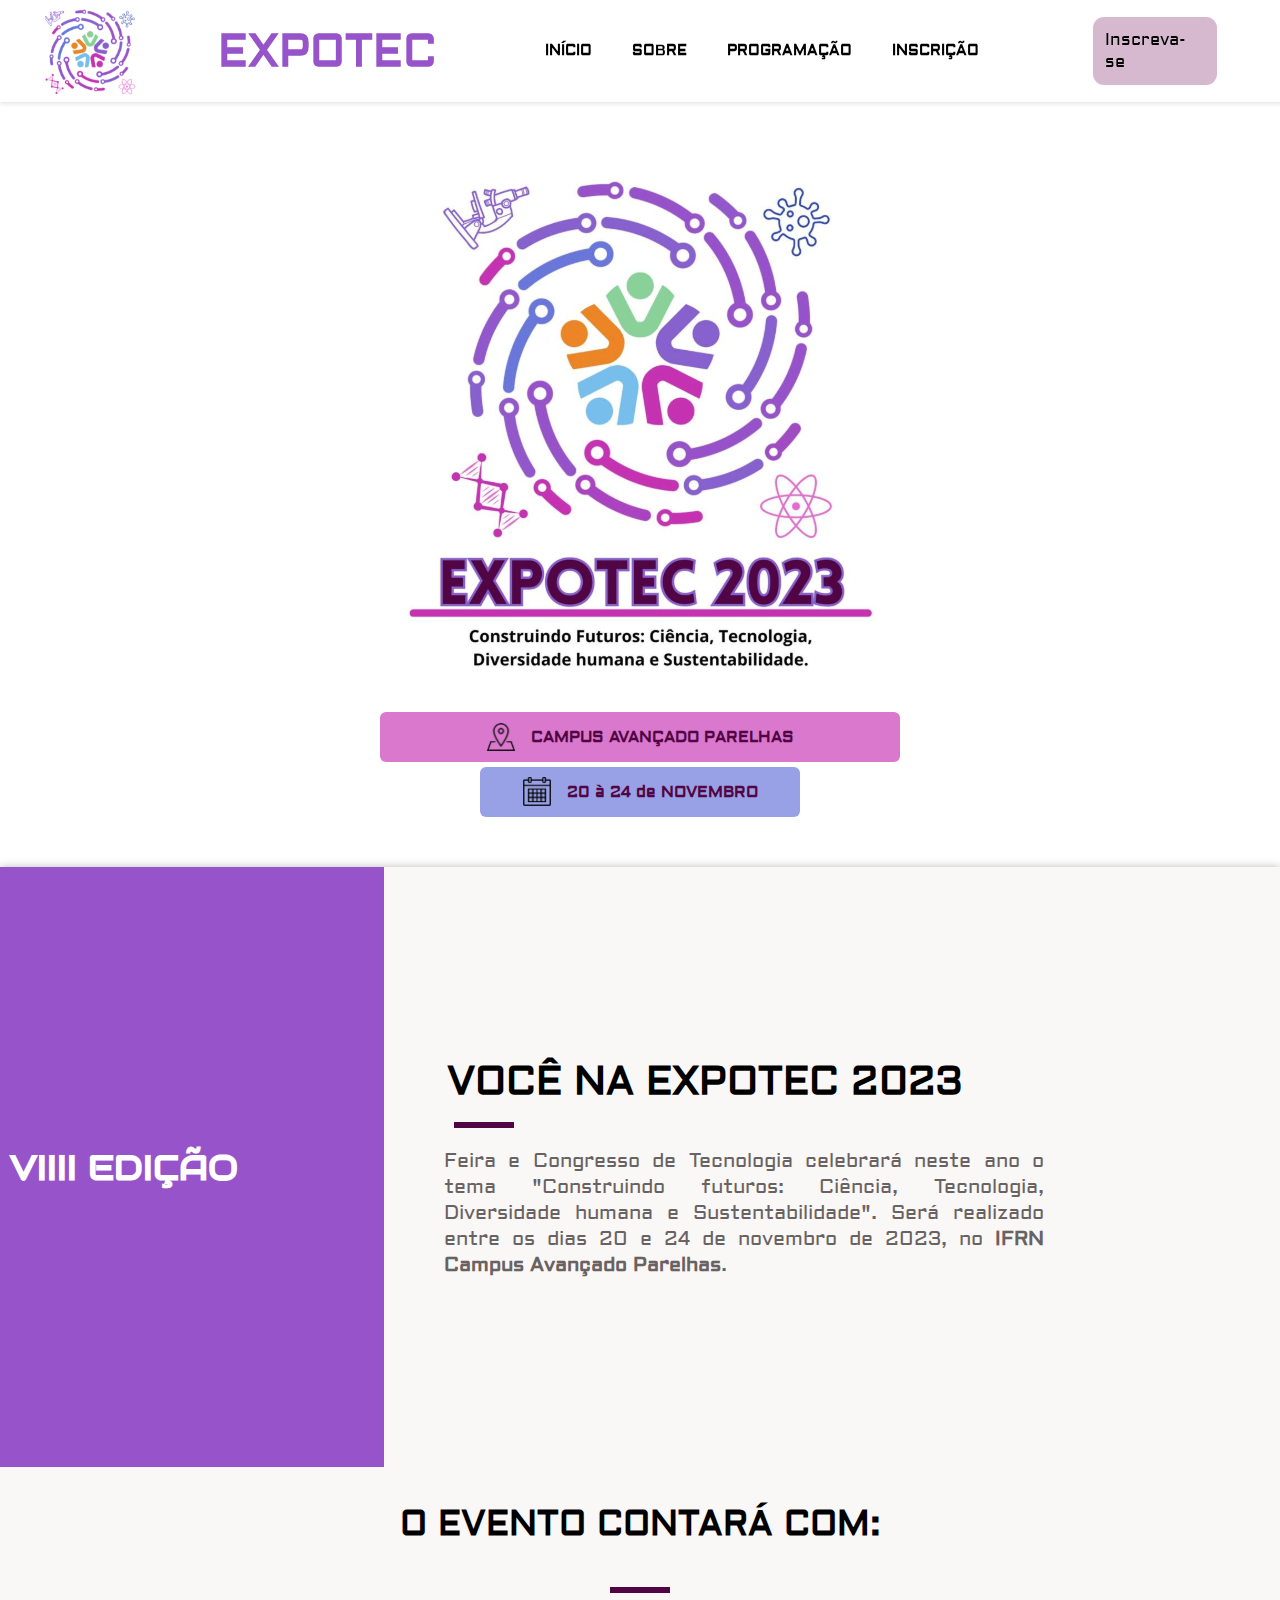
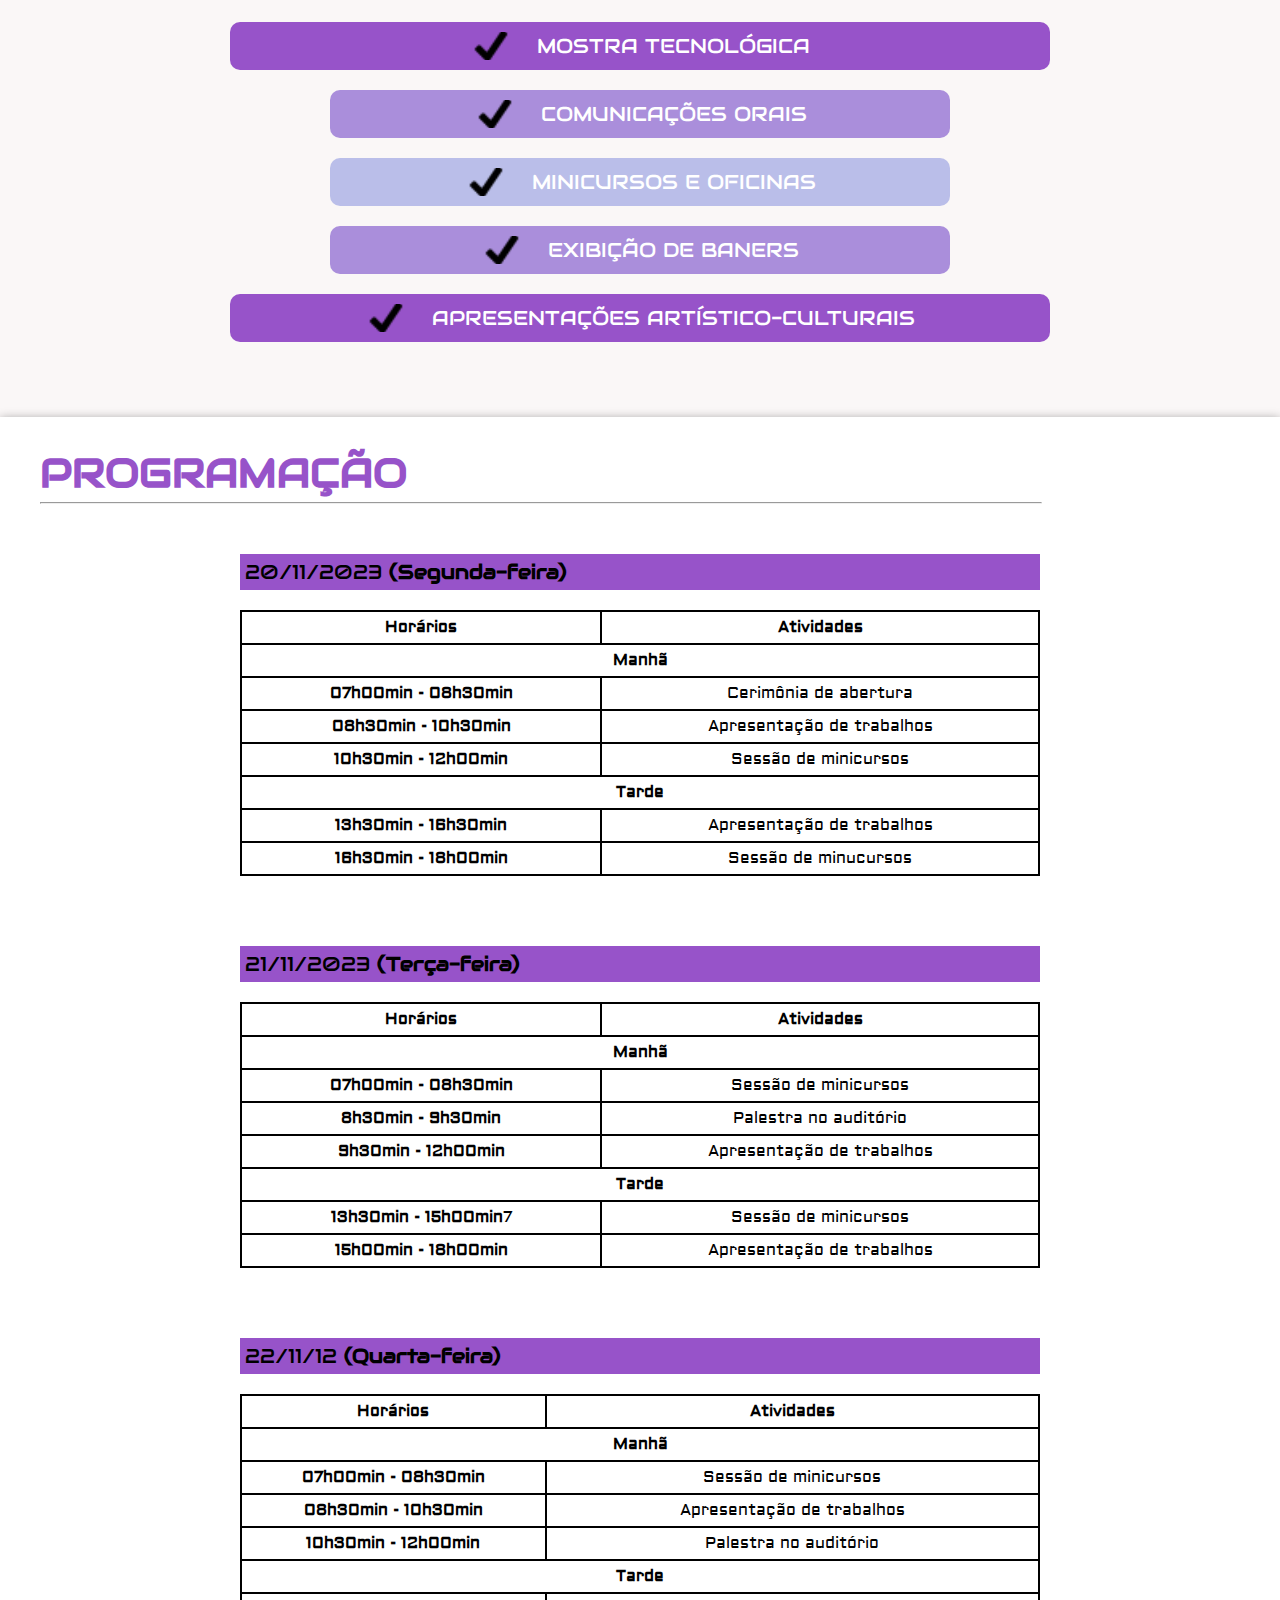
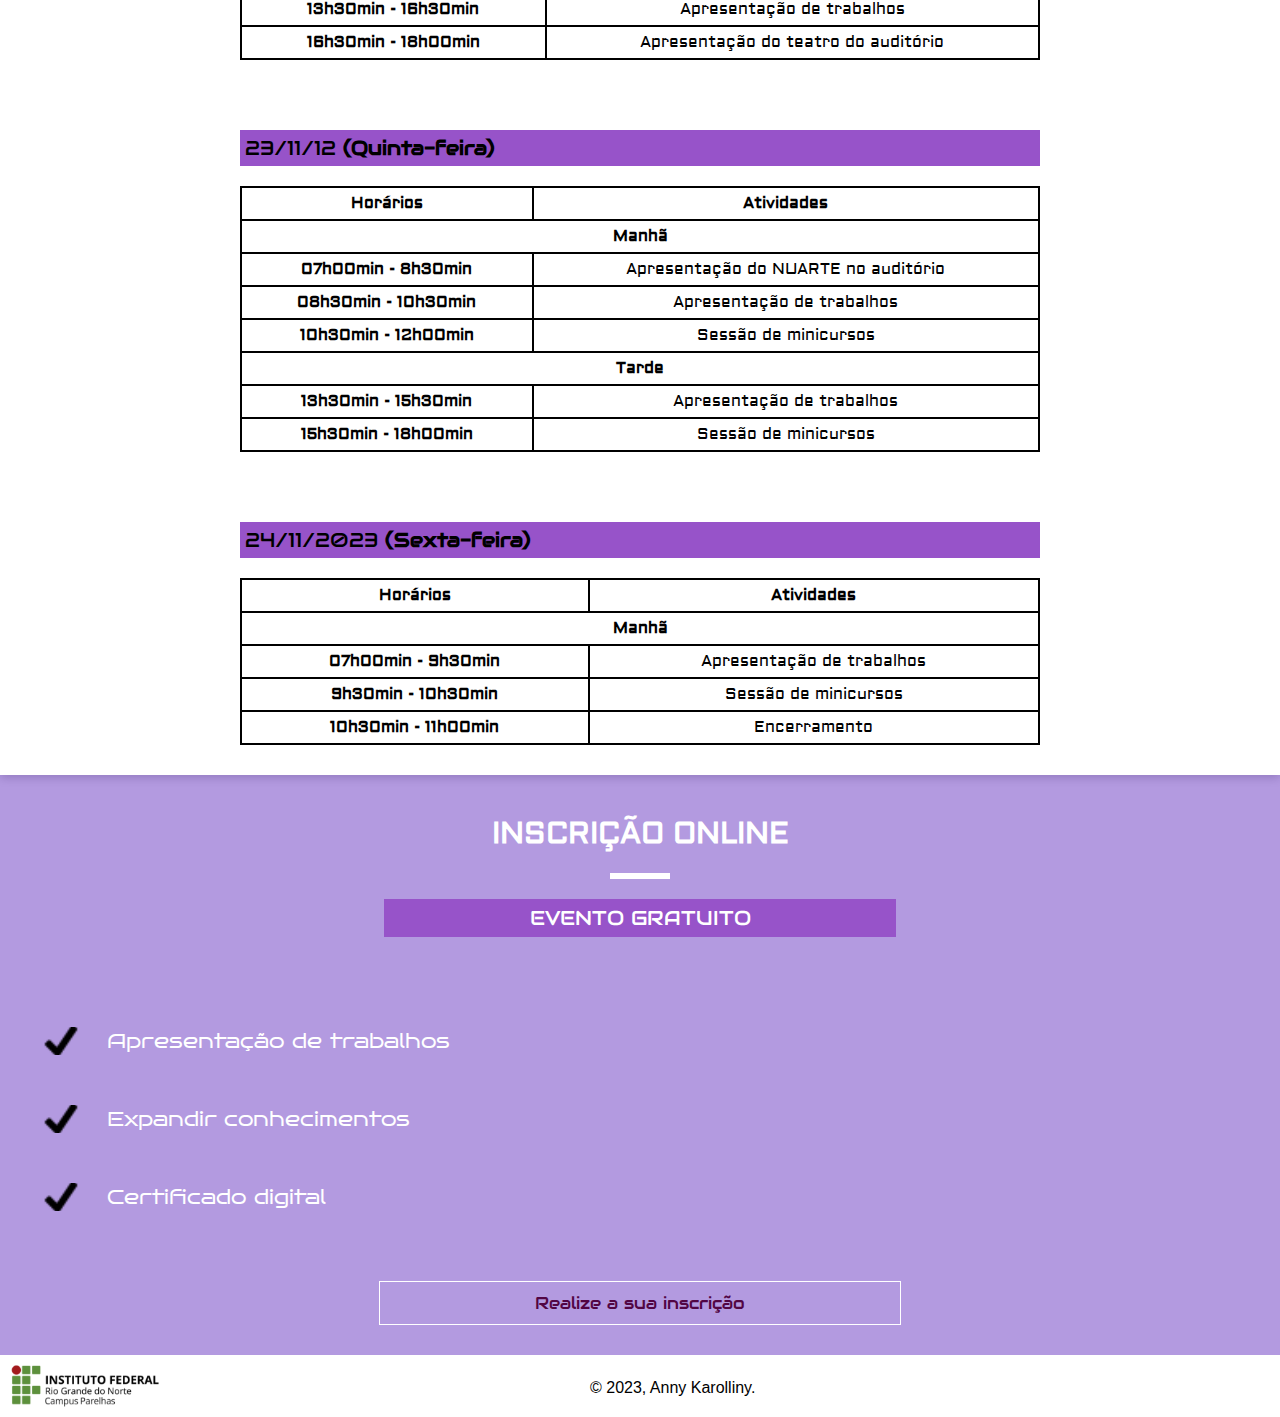
<file: index.html>
<!DOCTYPE html>
<html lang="en">
<head>
    <meta charset="UTF-8">
    <meta name="viewport" content="width=device-width, initial-scale=1.0">
    <title>EXPOTEC 2023</title>
    <link rel="shortcut icon" href="assets/imagens/if.jpg" type="image/x-icon">
    <link rel="stylesheet" href="assets/css/index.css">
</head>
<body>
    <header class="cabecalho">
        <img src="assets/imagens/logo.svg" alt="Logo EXPOTEC 2023">
        <h2 id="expotec">EXPOTEC</h2>
        <nav class="cabecalho-menu">
            <a href="#inicio">Início</a>
            <a href="#sobre">Sobre</a>
            <a href="#programacao">Programação</a>
            <a href="#inscricao">Inscrição</a>
        </nav>
        <a href="form.html" id="inscrever">Inscreva-se</a>
    </header>

    <main>
        <section id="inicio">
            <div class="logo-expotec">
                <img src="assets/imagens/logo_expotec.svg" alt="Logo EXPOTEC 2023">
            </div>

            <span>
                <div class="local"> 
                    <img src="assets/imagens/icone_localizacao.svg" alt="Ícone de localização">
                    <p>Campus Avançado Parelhas</p>
                </div>
                <div class="data">
                    <img src="assets/imagens/icone_calendario.svg" alt="Ícone de calendário">
                    <p>20 à 24 de NOVEMBRO</p>
                </div>
            </span>
        </section>

        <section id="sobre">
            <section class="fragmento">
                <h2>VIIII edição</h2>
            </section>

            <div class="informativo">
                <h2>Você na EXPOTEC 2023</h2>
                <hr>
                <p>Feira e Congresso de Tecnologia celebrará neste ano o tema "Construindo futuros: Ciência, Tecnologia, Diversidade humana e Sustentabilidade". Será realizado entre os dias 20 e 24 de novembro de 2023, no <strong>IFRN Campus Avançado Parelhas</strong>.</p>
            </div>
        </section>

        <section class="atributos">
            <div class="introducao">
                <h2>O evento contará com:</h2>
                <hr>
            </div>

            <div class="lista">
                <div id="div1">
                    <img src="assets/imagens/icone_check.svg" alt="Ícone de checagem">
                    <p>Mostra tecnológica</p>
                </div>
                <div id="div2">
                    <img src="assets/imagens/icone_check.svg" alt="Ícone de checagem">
                    <p>Comunicações orais</p>
                </div>
                <div id="div3">
                    <img src="assets/imagens/icone_check.svg" alt="Ícone de checagem">
                    <p>Minicursos e oficinas</p>
                </div>
                <div id="div4">
                    <img src="assets/imagens/icone_check.svg" alt="Ícone de checagem">
                    <p>Exibição de baners</p>
                </div>
                <div id="div5">
                    <img src="assets/imagens/icone_check.svg" alt="Ícone de checagem">
                    <p>Apresentações artístico-culturais</p>
                </div>
            </div>
        </section>

        <section id="programacao">
            <h2>Programação</h2>
            <hr>

            <div class="tabelas">
                <div class="tabela">
                    <p>20/11/2023 <strong>(Segunda-feira)</strong></p>
                    <table>
                        <thead>
                            <tr>
                                <th>Horários</th>
                                <th>Atividades</th>
                            </tr>
                        </thead>
                        <tbody>
                            <tr>
                                <th colspan="2">Manhã</th>
                            </tr>
                            <tr>
                                <td><strong>07h00min - 08h30min</strong></td>
                                <td>Cerimônia de abertura</td>
                            </tr>
                            <tr>
                                <td><strong>08h30min - 10h30min</strong></td>
                                <td>Apresentação de trabalhos</td>
                            </tr>
                            <tr>
                                <td><strong>10h30min - 12h00min</strong></td>
                                <td>Sessão de minicursos</td>
                            </tr>
                            <tr>
                                <th colspan="2">Tarde</th>
                            </tr>
                            <tr>
                                <td><strong>13h30min - 16h30min</strong></td>
                                <td>Apresentação de trabalhos</td>
                            </tr>
                            <tr>
                                <td><strong>16h30min - 18h00min</strong></td>
                                <td>Sessão de minucursos</td>
                            </tr>
                        </tbody>
                    </table>
                </div>
                <div class="tabela">
                    <p>21/11/2023 <strong>(Terça-feira)</strong></p>
                    <table>
                        <thead>
                            <tr>
                                <th>Horários</th>
                                <th>Atividades</th>
                            </tr>
                        </thead>
                        <tbody>
                            <tr>
                                <th colspan="2">Manhã</th>
                            </tr>
                            <tr>
                                <td><strong>07h00min - 08h30min</strong></td>
                                <td>Sessão de minicursos</td>
                            </tr>
                            <tr>
                                <td><strong>8h30min - 9h30min</strong></td>
                                <td>Palestra no auditório</td>
                            </tr>
                            <tr>
                                <td><strong>9h30min - 12h00min</strong></td>
                                <td>Apresentação de trabalhos</td>
                            </tr>
                            <tr>
                                <th colspan="2">Tarde</th>
                            </tr>
                            <tr>
                                <td><strong>13h30min - 15h00min</strong>7</td>
                                <td>Sessão de minicursos</td>
                            </tr>
                            <tr>
                                <td><strong>15h00min - 18h00min</strong></td>
                                <td>Apresentação de trabalhos</td>
                            </tr>
                        </tbody>
                    </table>
                </div>
                <div class="tabela">
                    <p>22/11/12 <strong>(Quarta-feira)</strong></p>
                    <table>
                        <thead>
                            <th>Horários</th>
                            <th>Atividades</th>
                        </thead>
                        <tbody>
                            <tr>
                                <th colspan="2">Manhã</th>
                            </tr>
                            <tr>
                                <td><strong>07h00min - 08h30min</strong></td>
                                <td>Sessão de minicursos</td>
                            </tr>
                            <tr>
                                <td><strong>08h30min - 10h30min</strong></td>
                                <td>Apresentação de trabalhos</td>
                            </tr>
                            <tr>
                                <td><strong>10h30min - 12h00min</strong></td>
                                <td>Palestra no auditório</td>
                            </tr>
                            <tr>
                                <th colspan="2">Tarde</th>
                            </tr>
                            <tr>
                                <td><strong>13h30min - 16h30min</strong></td>
                                <td>Apresentação de trabalhos</td>
                            </tr>
                            <tr>
                                <td><strong>16h30min - 18h00min</strong></td>
                                <td>Apresentação do teatro do auditório</td>
                            </tr>
                        </tbody>
                    </table>
                </div>
                <div class="tabela">
                    <p>23/11/12 <strong>(Quinta-feira)</strong></p>
                    <table>
                        <thead>
                            <tr>
                                <th>Horários</th>
                                <th>Atividades</th>
                            </tr>
                        </thead>
                        <tbody>
                            <tr>
                                <th colspan="2">Manhã</th>
                            </tr>
                            <tr>
                                <td><strong>07h00min - 8h30min</strong></td>
                                <td>Apresentação do NUARTE no auditório</td>
                            </tr>
                            <tr>
                                <td><strong>08h30min - 10h30min</strong></td>
                                <td>Apresentação de trabalhos</td>
                            </tr>
                            <tr>
                                <td><strong>10h30min - 12h00min</strong></td>
                                <td>Sessão de minicursos</td>
                            </tr>
                            <tr>
                                <th colspan="2">Tarde</th>
                            </tr>
                            <tr>
                                <td><strong>13h30min - 15h30min</strong></td>
                                <td>Apresentação de trabalhos</td>
                            </tr>
                            <tr>
                                <td><strong>15h30min - 18h00min</strong></td>
                                <td>Sessão de minicursos</td>
                            </tr>
                        </tbody>
                    </table>
                </div>
                <div class="tabela" id="encerramento">
                    <p>24/11/2023 <strong>(Sexta-feira)</strong></p>
                    <table>
                        <thead>
                            <tr>
                                <th>Horários</th>
                                <th>Atividades</th>
                            </tr>
                        </thead>
                        <tbody>
                            <tr>
                                <th colspan="2">Manhã</th>
                            </tr>
                            <tr>
                                <td><strong>07h00min - 9h30min</strong></td>
                                <td>Apresentação de trabalhos</td>
                            </tr>
                            <tr>
                                <td><strong>9h30min - 10h30min</strong></td>
                                <td>Sessão de minicursos</td>
                            </tr>
                            <tr>
                                <td><strong>10h30min - 11h00min</strong></td>
                                <td>Encerramento</td>
                            </tr>
                        </tbody>
                    </table>
                </div>
            </div>
        </section>

        <section id="inscricao">
            <div class="comeco">
                <h2>Inscrição online</h2>
                <hr>
                <p>Evento gratuito</p>
            </div>

            <div class="vantagens">
                <div>
                    <img src="assets/imagens/icone_check.svg" alt="Ícone de checagem">
                    <p>Apresentação de trabalhos</p>
                </div>
                <div>
                    <img src="assets/imagens/icone_check.svg" alt="Ícone de checagem">
                    <p>Expandir conhecimentos</p>
                </div>
                <div>
                    <img src="assets/imagens/icone_check.svg" alt="Ícone de checagem">
                    <p>Certificado digital</p>
                </div>
            </div>

            <div id="final">
                <a href="form.html">Realize a sua inscrição</a>
            </div>
        </section>
    </main>

    <footer>
        <img src="assets/imagens/logo-ifrn.svg" alt="Logo do IFRN Campus Parelhas">
        <p>© 2023, <a href="https://github.com/annykarolliny" target="_blank">Anny Karolliny</a>.</p>
    </footer>
</body>
</html>
</file>
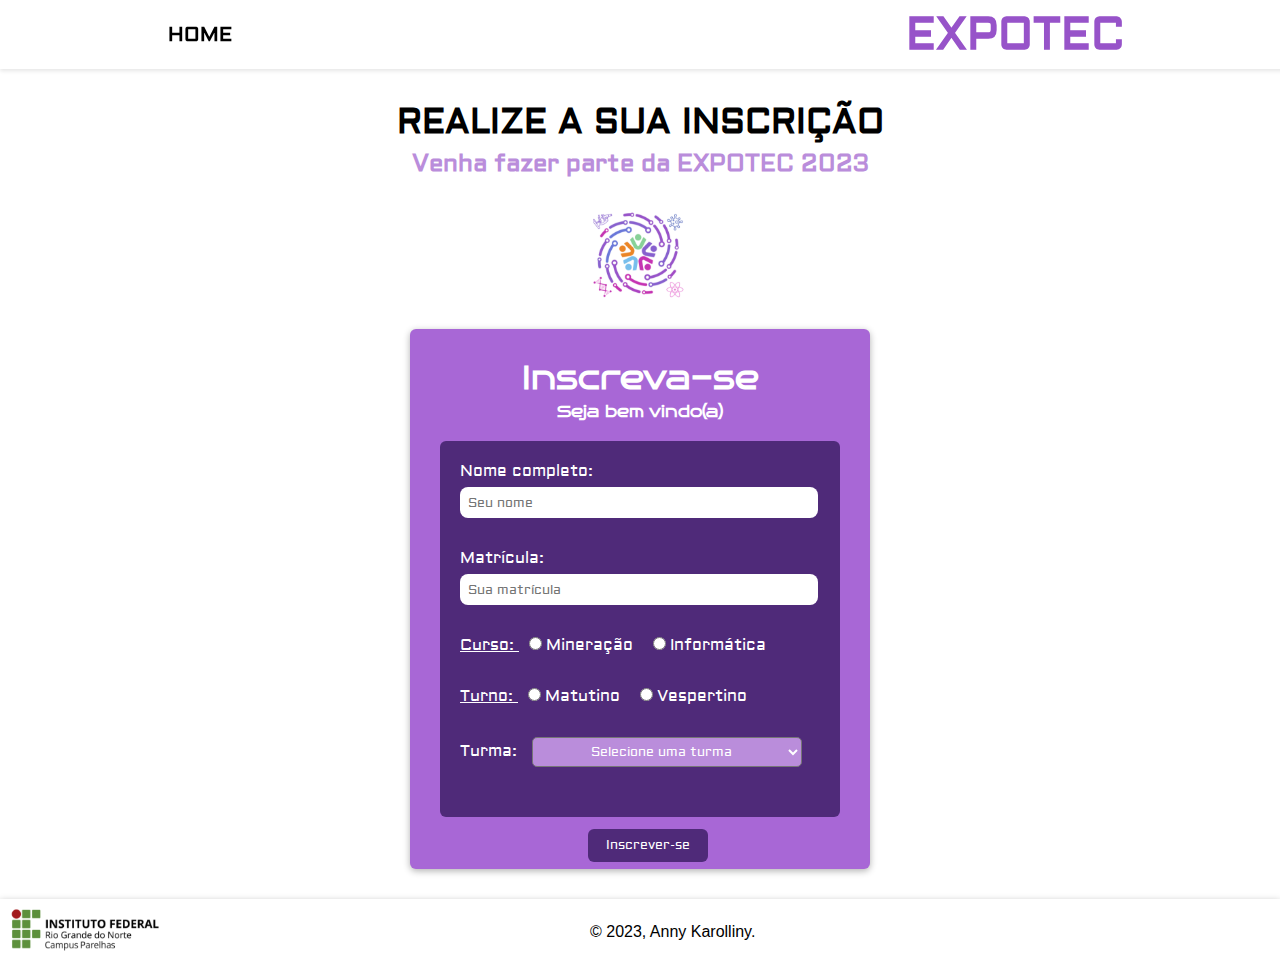
<file: form.html>
<!DOCTYPE html>
<html lang="en">
<head>
    <meta charset="UTF-8">
    <meta name="viewport" content="width=device-width, initial-scale=1.0">
    <title>Inscrição</title>
    <link rel="shortcut icon" href="assets/imagens/if.jpg" type="image/x-icon">
    <link rel="stylesheet" href="assets/css/form.css">
</head>
<body>
    <header class="cabecalho">
        <nav id="cabecalho-menu">
            <a href="index.html">Home</a>
        </nav>
        <h2 id="expotec">EXPOTEC</h2>
    </header>

    <section class="inscricao">
        <h1>Realize a sua inscrição</h1>
        <h2>Venha fazer parte da <strong>EXPOTEC 2023</strong></h2>
        <img src="assets/imagens/logo.svg" alt="Logo EXPOTEC">
    </section>

    <div id="form">
        <h1>Inscreva-se</h1>
        <p><strong>Seja bem vindo(a)</strong></p>

        <form action="#" method="post" autocomplete="on">
            <div class="espaco">
                <label for="inome">Nome completo: </label>
                <input class="texto" type="text" name="nome" id="inome" required placeholder="Seu nome" autocomplete="name">
            </div>
            <div class="espaco">
                <label for="imatricula">Matrícula: </label>
                <input class="texto" type="number" name="matricula" id="imatricula" required placeholder="Sua matrícula">
            </div>
            <div class="espaco">
                <label for="" style="text-decoration: underline;">Curso: </label>
                <input type="radio" name="turma" id="imineracao" value="mineração" style="margin-left: 10px;">
                <label for="imineracao" style="margin-right: 5px;">Mineração</label>
                <input type="radio" name="turma" id="iinformatica" value="informática" style="margin-left: 11px;">
                <label for="iinformática" style="margin-right: 5px;">Informática</label>
            </div>
            <div class="espaco">
                <label for="" style="text-decoration: underline;">Turno: </label>
                <input type="radio" name="turno" id="imatutino" value="matutino" style="margin-left: 10px">
                <label for="imatutino" style="margin-right: 5px;">Matutino</label>
                <input type="radio" name="turno" id="ivespertino" value="vespertino" style="margin-left: 11px;">
                <label for="ivespertino" style="margin-right: 5px;">Vespertino</label>
            </div>
            <div class="espaco">
                <label for="iturma">Turma: </label>
                <select name="turma" id="iturma">
                    <option value="">Selecione uma turma</option>
                    <option value="1">1° ano</option>
                    <option value="2">2° ano</option>
                    <option value="3">3° ano</option>
                    <option value="4">4° ano</option>
                </select>
            </div>
        </form>
        <button type="submit">Inscrever-se</button>
    </div>

    <footer>
        <img src="assets/imagens/logo-ifrn.svg" alt="Logo do IFRN Campus Parelhas">
        <p>© 2023, <a href="https://github.com/annykarolliny" target="_blank">Anny Karolliny</a>.</p>
    </footer>

</body>
</html>
</file>
<file: assets/css/index.css>
@charset "UTF-8";

@import url('https://fonts.googleapis.com/css2?family=Aldrich&display=swap');
@import url('https://fonts.googleapis.com/css2?family=Audiowide&display=swap');
@import url('https://fonts.googleapis.com/css2?family=Bruno+Ace&display=swap');


* {
    margin: 0;
    padding: 0;
}

:root {
    --font1: 'Aldrich', sans-serif;
    --font2: 'Audiowide', sans-serif;
    --font3: 'Bruno Ace', sans-serif;
}

html {
    scroll-behavior: smooth;
}

.cabecalho{
    box-shadow: 0px 2px 4px rgba(0, 0, 0, 0.1);
    display: flex;
    flex-direction: row;
    align-items: center;
    justify-content: space-around;
    padding: 6px;
    position: fixed;
    top: 0;
    width: 100%;
    z-index: 10;
    background-color: white;
}

#expotec {
    padding-right: 30px;
    color: #9753C9;
    font-size: 45px;
    font-family: var(--font1);
}

.cabecalho-menu{
    margin-right: 35px;
    display: flex;
    gap: 40px;
}

.cabecalho-menu > a {
    text-decoration: none;
    color: black;
    font-family: var(--font1);
    text-transform: uppercase;
    font-weight: bold;
    transition: all 0.3s;
    font-size: 15px;
}

.cabecalho-menu > a:hover {
    color: #9753C9;
}

header > #inscrever {
    text-decoration: none;
    margin-right: 30px;
    background-color: #d6b9cf;
    color: black;
    padding: 12px;
    border-radius: 11px;
    width: 100px;
    font-family: var(--font1);
    transition: all 0.3s;
    font-size: 17px;
}

header > #inscrever:hover {
    color: white;
    background-color: #9753C9;
}

#inicio {
    position: relative;
    top: 70px;
    bottom: 40px;
}

.logo-expotec {
    text-align: center;
    margin-bottom: 10px;
    margin-top: 70px;
}

span {
    display: flex;
    justify-content: center;
    align-items: center;
    flex-wrap: wrap;
    flex-direction: column;
}

.local {
    background-color: #c532b2a8;
    display: flex;
    justify-content: center;
    align-items: center;
    gap: 15px;
    width: 500px;
    padding: 10px;
    margin-bottom: 5px;
    border-radius: 6px;
}

.data {
    background-color: #6976d9af;
    display: flex;
    justify-content: center;
    align-items: center;
    gap: 15px;
    width: 300px;
    padding: 10px;
    border-radius: 6px;
    margin-bottom: 120px;
}

.local > p {
    font-family: var(--font1);
    font-weight: bold;
    color: #520544;
    text-transform: uppercase;
}

.local > img {
    width: 30px;
    height: 30px;
}

.data > p {
    font-family: var(--font1);
    font-weight: bold;
    color: #520544;
}

.data > img {
    width: 30px;
    height: 30px;
}

#sobre {
    height: 600px;
    background-color: #FAF7F7;
    display: flex;
    text-align: center;
    box-shadow: 0px 2px 10px rgba(0, 0, 0, 0.397);
}

#sobre > .fragmento {
    background-color: #9753C9;
    height: 600px;
    width: 30vw;
    display: flex;
    align-items: center;
    justify-content: flex-start;
}

#sobre > .fragmento > h2 {
    color: white;
    margin-left: 10px;
    font-family: var(--font2);
    font-size: 35px;
    text-transform: uppercase;
}

#sobre > .informativo {
    width: 600px;
    height: 600px;
    display: flex;
    flex-direction: column;
    justify-content: center;
}

#sobre > .informativo > h2 {
    margin-left: 20px;
    color: black;
    font-family: var(--font1);
    font-size: 40px;
    width: 600px;
    text-transform: uppercase;
}

#sobre > .informativo > hr {
    width: 60px;
    margin-left: 70px;
    margin-top: 15px;
    height: 6px;
    background-color: #520544;
    border: none;
}

#sobre > .informativo > p {
    margin-left: 60px;
    margin-top: 20px;
    width: 600px;
    text-align: justify;
    font-size: 20px;
    font-family: var(--font1);
    color: rgb(104, 98, 98);
}

.atributos{
    height: 550px;
    background-color: #FAF7F7;
}

.atributos > .introducao {
    height: 150px;
}

.atributos > .introducao > h2 {
    color: black;
    margin-top: 35px;
    font-family: var(--font1);
    text-transform: uppercase;
    font-size: 35px;
}

.atributos > .introducao > hr {
    width: 60px;
    height: 6px;
    background-color: #520544;
    border: none;
    margin-top: 40px;
}

.atributos > .introducao {
    display: flex;
    align-items: center;
    flex-direction: column;
}

.atributos > .lista {
    height: 350px;
    display: flex;
    justify-content: center;
    align-items: center;
    flex-wrap: wrap;
    flex-direction: column;
}

.atributos > .lista > #div1 {
    background-color: #9753C9;
    display: flex;
    justify-content: center;
    align-items: center;
    gap: 25px;
    width: 800px;
    padding: 10px;
    margin-bottom: 20px;
    border-radius: 10px;
}

.atributos > .lista > #div2 {
    background-color: #8760ceb2;
    display: flex;
    justify-content: center;
    align-items: center;
    gap: 25px;
    width: 600px;
    padding: 10px;
    margin-bottom: 20px;
    border-radius: 10px;
}

.atributos > .lista > #div3 {
    background-color: #6976d970;
    display: flex;
    justify-content: center;
    align-items: center;
    gap: 25px;
    width: 600px;
    padding: 10px;
    margin-bottom: 20px;
    border-radius: 10px;
}

.atributos > .lista > #div4 {
    background-color: #8760ceb2;
    display: flex;
    justify-content: center;
    align-items: center;
    gap: 25px;
    width: 600px;
    padding: 10px;
    margin-bottom: 20px;
    border-radius: 10px;
}

.atributos > .lista > #div5 {
    background-color: #9753C9;
    display: flex;
    justify-content: center;
    align-items: center;
    gap: 25px;
    width: 800px;
    padding: 10px;
    margin-bottom: 20px;
    border-radius: 10px;
}

.lista > div > p {
    font-family: var(--font2);
    font-size: 20px;
    color: white;
    text-transform: uppercase;
}

#programacao {
    box-shadow: 0px 2px 10px rgba(0, 0, 0, 0.397);
}
#programacao > h2 {
    padding-top: 30px;
    margin-left: 40px;
    height: 40px;
    font-size: 40px;
    font-family: var(--font2);
    text-transform: uppercase;
    color: #9753C9;
}

.tabela > p {
    text-align: left;
    background-color: #9753C9;
    margin-bottom: 20px;
    font-size: 20px;
    font-family: var(--font2);
    padding: 5px;
}

#programacao > hr {
    margin-top: 15px;
    width: 1000px;
    margin-left: 40px;
}

#programacao > .tabelas {
    margin-top: 30px;
    display: flex;
    align-items: center;
    flex-direction: column;
}

#programacao > .tabelas > .tabela {
    margin-bottom: 50px;
    margin-top: 20px;
    width: 800px;
    display: flex;
    text-align: center;
    flex-direction: column;
}

#programacao > .tabelas > #encerramento {
    margin-bottom: 30px;
}

#programacao > .tabelas > .tabela > table {
    border: 2px solid black;
    border-collapse: collapse;
}

table td, th {
    font-family: var(--font1);
    border: 2px solid black;
    padding: 5px;
}

#inscricao {
    background-color: #8760cea2;
}

.comeco {
    padding: 40px;
    display: flex;
    align-items: center;
    flex-direction: column;
}
.comeco > h2 {
    font-family: var(--font1);
    text-transform: uppercase;
    font-size: 30px;
    color: white;
}

.comeco > hr {
    width: 60px;
    height: 6px;
    background-color: white;
    border: none;
    margin-top: 20px;
}

.comeco > p {
    padding: 6px;
    background-color: #9753C9;
    width: 500px;
    margin-top: 20px;
    text-align: center;
    font-family: var(--font2);
    color: white;
    text-transform: uppercase;
    font-size: 20px;
}

.vantagens {
    margin-left: 30px;
    margin-top: 40px;
    display: flex;
    align-items: flex-start;
    flex-wrap: wrap;
    flex-direction: column;
}

.vantagens > div {
    display: flex;
    align-items: center;
    gap: 25px;
    width: 800px;
    padding: 10px;
    margin-bottom: 30px;
}

.vantagens > div > p {
    font-family: var(--font3);
    font-size: 20px;
    color: white;
}

#inscricao > #final {
    padding: 30px;
    text-align: center;
}

#inscricao > #final > a {
    border: 1px solid white;
    text-align: center;
    font-family: var(--font2);
    color: #520544;
    font-size: 17px;
    padding: 10px;
    transition: all 0.3s;
    text-decoration: none;
    display: inline-block;
    width: 500px;
}

#inscricao > #final > a:hover {
    background-color: #520544;
    color: white;
    cursor: pointer;
}

footer {
    display: flex;
    padding: 10px;
}

footer > p {
    margin-left: 430px;
    margin-top: 14px;
    font-family: Arial, Helvetica, sans-serif;
}

footer > p > a {
    text-decoration: none;
    color: black;
}

footer > p > a:hover {
    cursor: pointer;
    font-weight: bold;
    color: #9753C9;
}

footer > img {
    width: 150px;
}
</file>
<file: assets/css/form.css>
@charset "UTF-8";

@import url('https://fonts.googleapis.com/css2?family=Aldrich&display=swap');
@import url('https://fonts.googleapis.com/css2?family=Audiowide&display=swap');
@import url('https://fonts.googleapis.com/css2?family=Bruno+Ace&display=swap');


* {
    margin: 0;
    padding: 0;
}

:root {
    --font1: 'Aldrich', sans-serif;
    --font2: 'Audiowide', sans-serif;
    --font3: 'Bruno Ace', sans-serif;
}

.cabecalho{
    box-shadow: 0px 2px 4px rgba(0, 0, 0, 0.1);
    display: flex;
    flex-direction: row;
    align-items: center;
    justify-content: space-around;
    padding: 6px;
    position: fixed;
    top: 0;
    width: 100%;
    z-index: 10;
    background-color: white;
}

#expotec {
    margin-left: 350px;
    color: #9753C9;
    font-size: 45px;
    font-family: var(--font1);
}


#cabecalho-menu > a {
    text-decoration: none;
    color: black;
    font-family: var(--font1);
    text-transform: uppercase;
    font-weight: bold;
    transition: all 0.3s;
    font-size: 20px;
}

#cabecalho-menu > a:hover {
    padding: 5px;
    border-radius: 3px;
    background-color: #a867d6;
    color: white;

}

.inscricao {
    display: flex;
    flex-direction: column;
    align-items: center;
    margin-top: 90px;
}

.inscricao > h1 {
    font-size: 35px;
    text-transform: uppercase;
    font-family: var(--font1);
    margin-top: 10px;
}

.inscricao > h2 {
    margin-top: 4px;
    margin-bottom: 30px;
    color: #ba8ddb;
    font-weight: bold;
    font-family: var(--font1);
}

#form {
    width: 400px;
    height: 450px;
    padding: 30px;
    margin: auto;
    margin-top: 30px;
    margin-bottom: 30px;
    background-color: #a867d6;
    border-radius: 6px;
    padding-bottom: 60px;
    box-shadow: 0px 2px 7px rgba(0, 0, 0, 0.308);
}

#form > h1 {
    margin-bottom: 5px;
    text-align: center;
    font-family: var(--font3);
    color: white;
}

#form > p {
    text-align: center;
    font-family: var(--font3);
    color: white;
}

#form > form {
    margin-top: 20px;
    background-color: rgb(79, 42, 121);
    padding: 20px;
    border-radius: 6px;
}

form > div.espaco {
    display: block;
    width: 100%;
    border-radius: 7px;
    margin-bottom: 30px;
}

input.texto {
    margin-top: 5px;
    width: 95%;
    padding: 8px;
    border-radius: 8px;
    border: none;
}

input::placeholder {
    font-family: var(--font1);
}

label {
    font-family: var(--font1);
    color: white;
}

select {
    margin-left: 10px; 
    padding: 5px; 
    border-radius: 5px;
    font-family: var(--font1);
    width: 75%;
    background-color: #ba8ddb;
    color: white;
    text-align: center;
}

button {
    margin-top: 12px;
    margin-bottom: 7px;
    margin-left: 37%;
    padding: 8px;
    width: 120px;
    border-radius: 6px;
    font-family: var(--font1);
    border: none;
    background-color: rgb(79, 42, 121);
    color: white;
    transition: all 0.3s;
}

button:hover {
    cursor: pointer;
    background-color: white;
    color: rgb(79, 42, 121);
}

footer {
    display: flex;
    padding: 10px;
    box-shadow: 0px 2px 7px rgba(0, 0, 0, 0.288);
}

footer > p {
    margin-left: 430px;
    margin-top: 14px;
    font-family: Arial, Helvetica, sans-serif;
}

footer > p > a {
    text-decoration: none;
    color: black;
}

footer > p > a:hover {
    cursor: pointer;
    font-weight: bold;
    color: #9753C9;
}

footer > img {
    width: 150px;
}
</file>
